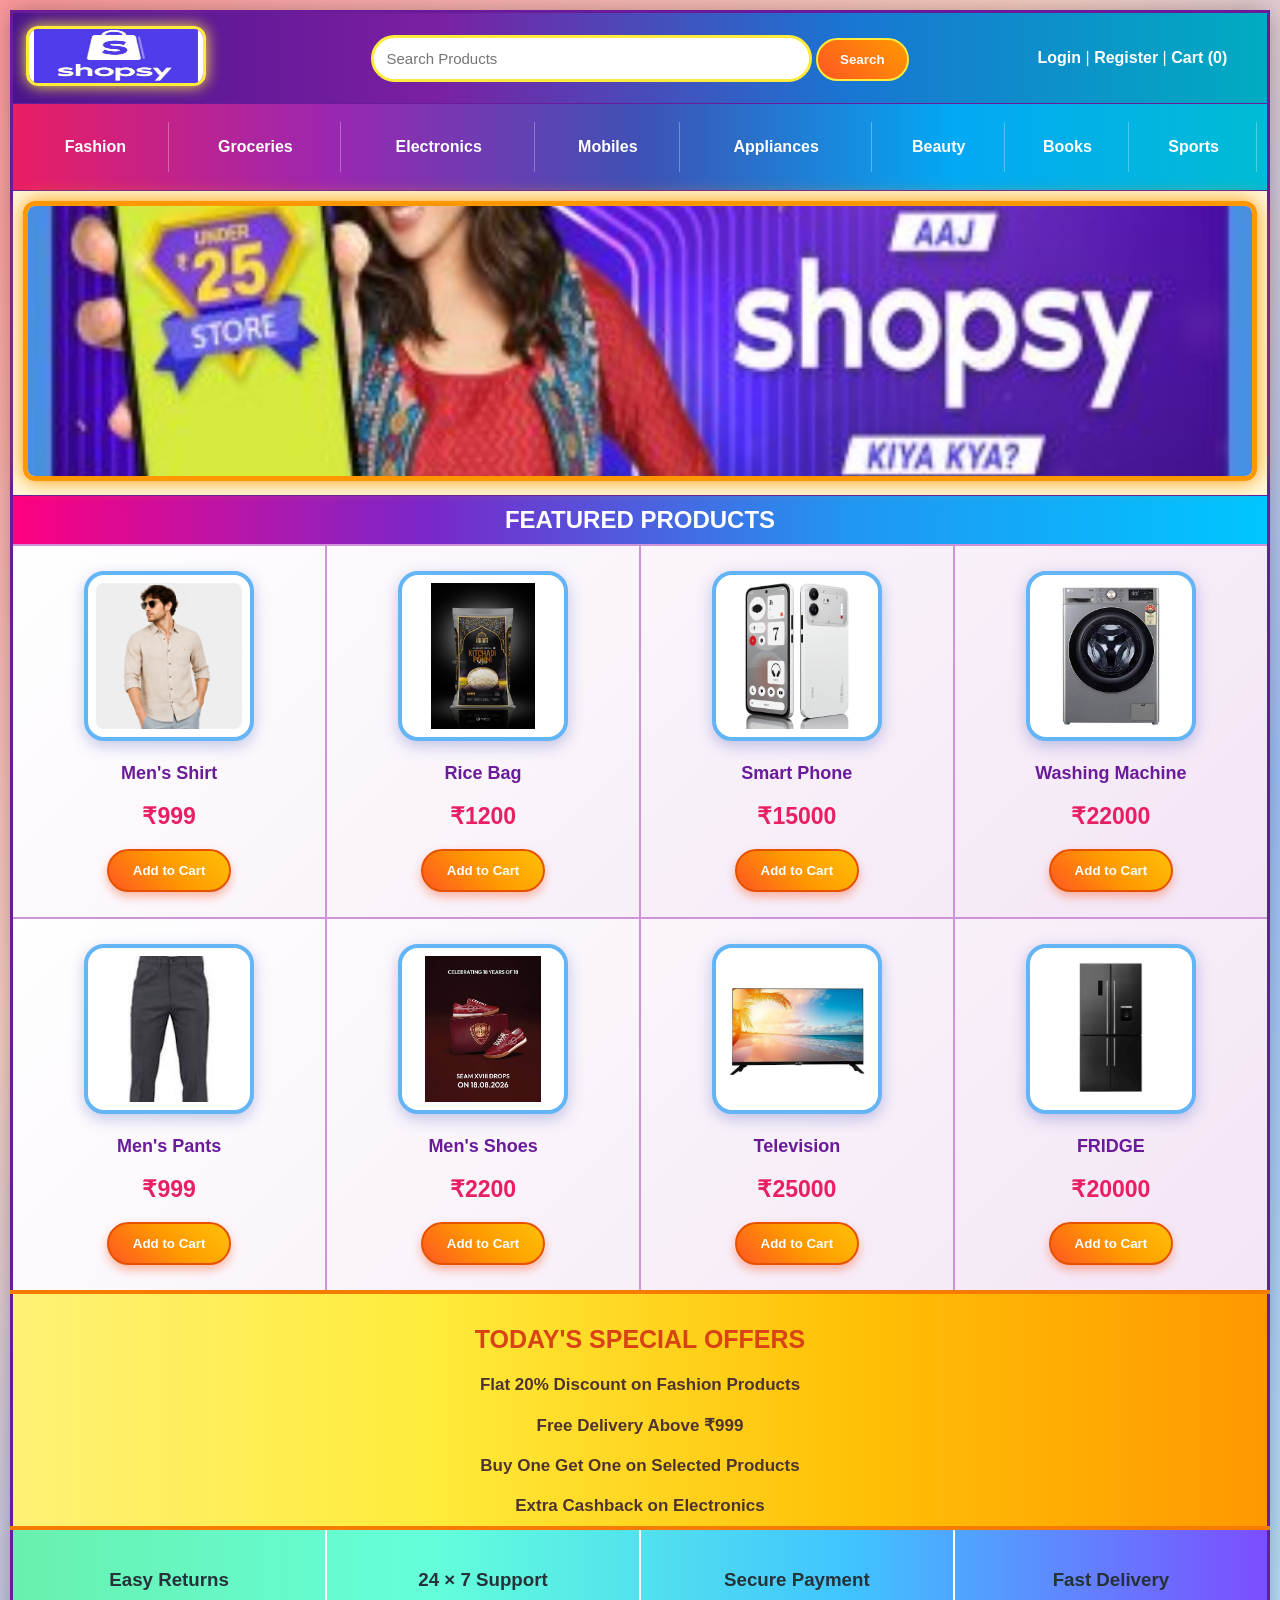
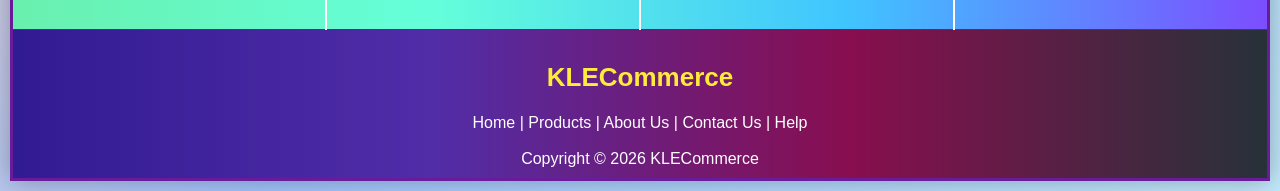
<file: e-commerce website/index.html>
<!DOCTYPE html>
<html>

<head>
    <title>KLECommerce</title>
   <link rel="stylesheet" href="./style.css">
</head>

<body background="images/background.png">

<table border="1" width="100%" cellpadding="10" cellspacing="0">

    <!-- HEADER -->

    <tr bgcolor="#0D47A1">

        <td colspan="4">

            <table width="100%">
                <tr>

                    <td width="20%">
                        <img src="images/website.jpg"
                             width="180"
                             height="60">
                    </td>

                    <td width="60%" align="center">

                        <input type="text"
                               size="45"
                               placeholder="Search Products">

                        <input type="submit"
                               value="Search">

                    </td>

                    <td width="20%" align="center">

                        <font color="white">

                            <b>Login</b> |
                            <b>Register</b> |
                            <b>Cart (0)</b>

                        </font>

                    </td>

                </tr>
            </table>

        </td>

    </tr>

    <!-- CATEGORY -->

    <tr bgcolor="#1976D2" align="center">

    <td colspan="4">

        <table width="100%" border="0">
            <tr align="center">

                <td><font color="white"><b>Fashion</b></font></td>
                <td><font color="white"><b>Groceries</b></font></td>
                <td><font color="white"><b>Electronics</b></font></td>
                <td><font color="white"><b>Mobiles</b></font></td>
                <td><font color="white"><b>Appliances</b></font></td>
                <td><font color="white"><b>Beauty</b></font></td>
                <td><font color="white"><b>Books</b></font></td>
                <td><font color="white"><b>Sports</b></font></td>

            </tr>
        </table>

    </td>
</tr>


    <!-- BANNER -->

    <tr>

        <td colspan="4" align="center" bgcolor="#FFF8DC">

            <img src="images/banner.jpg"
                 width="100%"
                 height="280"
                 alt="KLECommerce promotional banner showcasing featured products and special offers across fashion, groceries, electronics, and more categories">

        </td>

    </tr>

    <!-- PRODUCT TITLE -->

    <tr bgcolor="#1565C0">

        <td colspan="4" align="center">

            <font color="white" size="5">

                <b>FEATURED PRODUCTS</b>

            </font>

        </td>

    </tr>

    <!-- PRODUCTS -->

    <tr bgcolor="#FFFFFF">

        <td align="center">

            <img src="images/shirt.png"
                 width="170"
                 height="170">

            <h3>Men's Shirt</h3>

            <h2>₹999</h2>

            <input type="button"
                   value="Add to Cart">

        </td>

        <td align="center">

            <img src="images/rice bag.jpg "
                 width="170"
                 height="170">

            <h3>Rice Bag</h3>

            <h2>₹1200</h2>

            <input type="button"
                   value="Add to Cart">

        </td>

        <td align="center">

            <img src="images/phone.webp"
                 width="170"
                 height="170">

            <h3>Smart Phone</h3>

            <h2>₹15000</h2>

            <input type="button"
                   value="Add to Cart">

        </td>

        <td align="center">

            <img src="images/wm.jpg"
                 width="170"
                 height="170">

            <h3>Washing Machine</h3>

            <h2>₹22000</h2>

            <input type="button"
                   value="Add to Cart">

        </td>

    </tr>
    <tr bgcolor="#FFFFFF">

        <td align="center">

            <img src="images/pant.jpg"
                 width="170"
                 height="170">

            <h3>Men's Pants</h3>

            <h2>₹999</h2>

            <input type="button"
                   value="Add to Cart">

        </td>

        <td align="center">

            <img src="images/shoes.jpg "
                 width="170"
                 height="170">

            <h3>Men's Shoes</h3>

            <h2>₹2200</h2>

            <input type="button"
                   value="Add to Cart">

        </td>

        <td align="center">

            <img src="images/tv.jpg"
                 width="170"
                 height="170">

            <h3>Television</h3>

            <h2>₹25000</h2>

            <input type="button"
                   value="Add to Cart">

        </td>

        <td align="center">

            <img src="images/fridge.webp"
                 width="170"
                 height="170">

            <h3>FRIDGE</h3>

            <h2>₹20000</h2>

            <input type="button"
                   value="Add to Cart">

        </td>

    </tr>

    <!-- OFFERS -->

    <tr bgcolor="#FFF176">

        <td colspan="4" align="center">

            <h2>Today's Special Offers</h2>

            Flat 20% Discount on Fashion Products <br><br>

            Free Delivery Above ₹999 <br><br>

            Buy One Get One on Selected Products <br><br>

            Extra Cashback on Electronics

        </td>

    </tr>

    <!-- CUSTOMER SERVICES -->

    <tr bgcolor="#E8F5E9">

        <td align="center">

            <h3>Easy Returns</h3>

        </td>

        <td align="center">

            <h3>24 × 7 Support</h3>

        </td>

        <td align="center">

            <h3>Secure Payment</h3>

        </td>

        <td align="center">

            <h3>Fast Delivery</h3>

        </td>

    </tr>

    <!-- FOOTER -->

    <tr bgcolor="#263238">

        <td colspan="4" align="center">

            <font color="white">

                <h2>KLECommerce</h2>

                Home |
                Products |
                About Us |
                Contact Us |
                Help

                <br><br>

                Copyright © 2026 KLECommerce

            </font>

        </td>

    </tr>

</table>

</body>

</html>
</file>
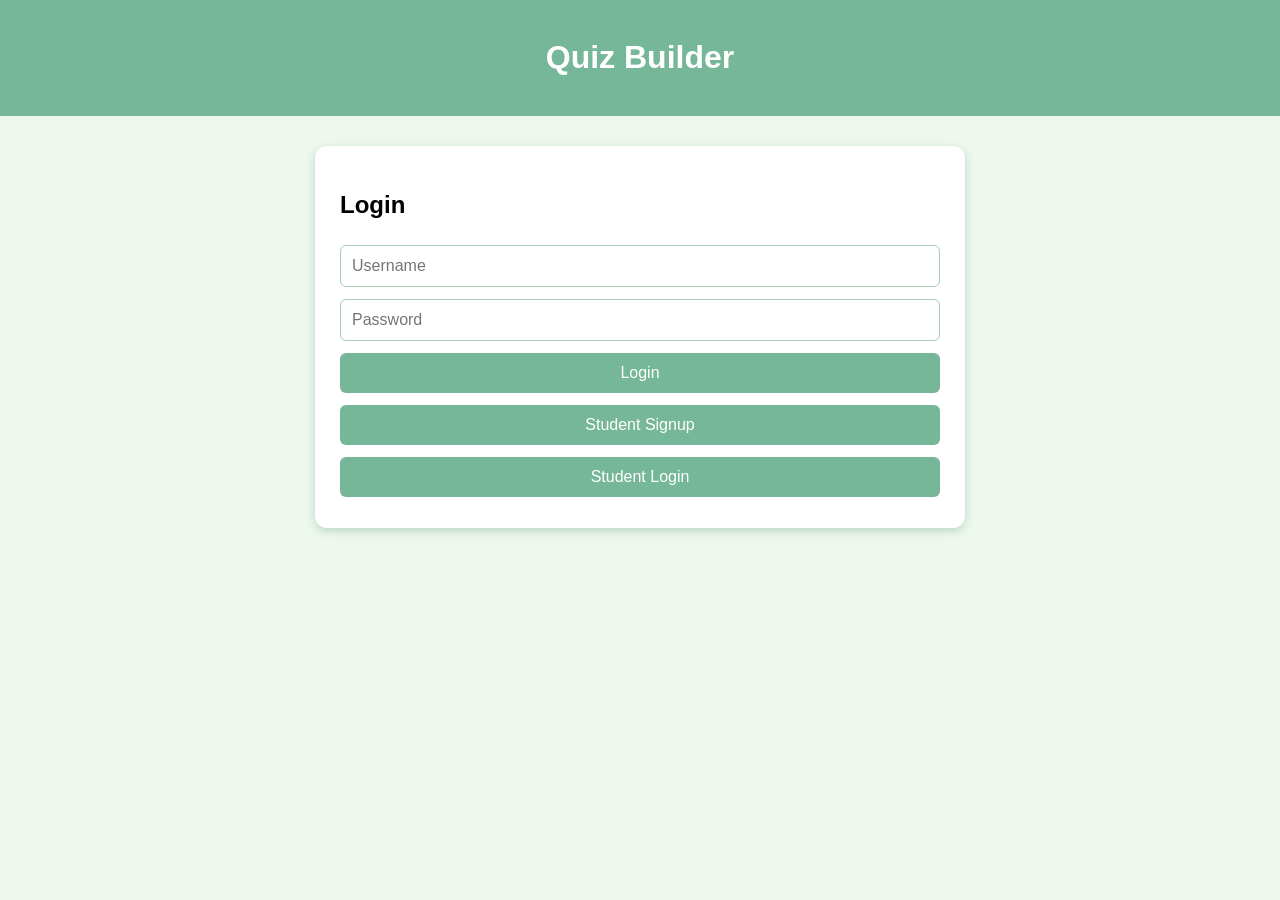
<file: Quiz builder/index.html>
<!DOCTYPE html>
<html>
<head>
    <title>Quiz Builder</title>
    <link rel="stylesheet" href="style.css">
</head>
<body>

<header>
    <h1>Quiz Builder</h1>
</header>

<!-- LOGIN PAGE -->
<div id="loginPage" class="box">
    <h2>Login</h2>

    <input id="loginUser" placeholder="Username">
    <input id="loginPass" type="password" placeholder="Password">

    <button onclick="login()">Login</button>

    <button onclick="show('signupPage')">Student Signup</button>

    <button onclick="show('studentLoginPage')">
        Student Login
    </button>
</div>


<!-- STUDENT SIGNUP -->
<div id="signupPage" class="box hide">
    <h2>Student Signup</h2>

    <input id="studentId" placeholder="Student ID">
    <input id="studentName" placeholder="Student Name">
    <input id="signUser" placeholder="Username">
    <input id="signPass" type="password" placeholder="Password">

    <button onclick="signup()">Create Account</button>

    <button onclick="show('loginPage')">
        Back to Login
    </button>
</div>


<!-- STUDENT LOGIN -->
<div id="studentLoginPage" class="box hide">

    <h2>Student Login</h2>

    <input id="studentLoginUser" placeholder="Username">

    <input id="studentLoginPass"
           type="password"
           placeholder="Password">

    <button onclick="studentLogin()">
        Student Login
    </button>

    <button onclick="show('loginPage')">
        Back to Login
    </button>

</div>


<!-- ADMIN MODULE -->
<div id="adminPage" class="box hide">

    <h2>Admin Module</h2>

    <input id="quizTitle" placeholder="Quiz Title">

    <input id="quizTime"
           type="number"
           placeholder="Time in Minutes">


    <select id="type" onchange="changeType()">

        <option value="mcq">
            Multiple Choice
        </option>

        <option value="tf">
            True / False
        </option>

        <option value="fill">
            Fill in the Blank
        </option>

    </select>


    <input id="question"
           placeholder="Enter Question">

    <input id="marks"
           type="number"
           placeholder="Marks">


    <!-- MCQ -->
    <div id="mcqFields">

        <input id="op1"
               placeholder="Option A">

        <input id="op2"
               placeholder="Option B">

        <input id="op3"
               placeholder="Option C">

        <input id="op4"
               placeholder="Option D">

        <input id="correct"
               placeholder="Correct Answer A/B/C/D">

    </div>


    <!-- TRUE FALSE -->
    <div id="tfFields" class="hide">

        <select id="tfAnswer">

            <option>True</option>

            <option>False</option>

        </select>

    </div>


    <!-- FILL -->
    <div id="fillFields" class="hide">

        <input id="fillAnswer"
               placeholder="Correct Answer">

    </div>


    <button onclick="addQuestion()">
        Add Question
    </button>

    <button onclick="saveQuiz()">
        Save Quiz
    </button>


    <h3>Added Questions</h3>

    <div id="questionList"></div>


    <h3>Student Result History</h3>

    <div id="history"></div>


    <button onclick="logout()">
        Logout
    </button>

</div>


<!-- STUDENT MODULE -->
<div id="userPage" class="box hide">

    <h2>Student Module</h2>

    <input id="writeId"
           placeholder="Student ID">

    <input id="writeName"
           placeholder="Student Name">


    <h3>Available Quizzes</h3>

    <div id="quizList"></div>


    <h3>My Results</h3>

    <div id="myResults"></div>


    <button onclick="logout()">
        Logout
    </button>

</div>


<!-- QUIZ PAGE -->
<div id="quizPage" class="box hide">

    <div class="top">

        <h2 id="playTitle"></h2>

        <b id="timer">
            Time: 00:00
        </b>

    </div>


    <p id="questionNumber"></p>

    <h3 id="playQuestion"></h3>

    <p id="questionMarks"></p>


    <div id="playOptions"></div>


    <input id="fillInput"
           class="hide"
           placeholder="Write your answer">


    <button onclick="submitAnswer()">
        Next
    </button>

</div>


<script src="script.js"></script>

</body>
</html>
</file>
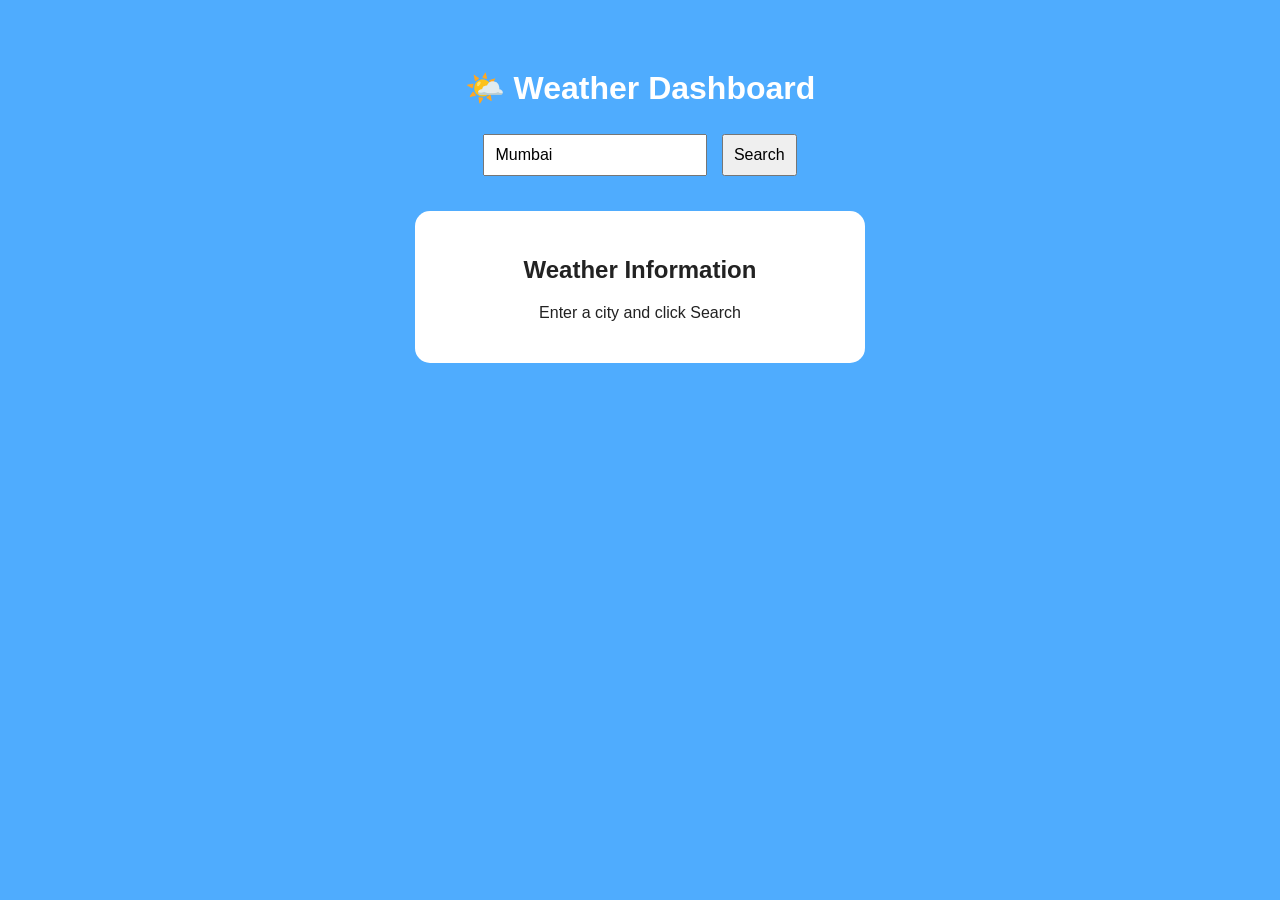
<file: exp-7/weather.html>
<!DOCTYPE html>
<html>
<head>
    <title>Weather Dashboard</title>

    <style>
        body {
            font-family: Arial;
            text-align: center;
            background: #4facfe;
            color: white;
            padding: 40px;
        }

        input, button {
            padding: 10px;
            font-size: 16px;
            margin: 5px;
        }

        button {
            cursor: pointer;
        }

        #weather {
            margin: 30px auto;
            padding: 25px;
            max-width: 400px;
            background: white;
            color: #222;
            border-radius: 15px;
        }
    </style>
</head>

<body>

    <h1>🌤️ Weather Dashboard</h1>

    <input id="city" type="text" placeholder="Enter city" value="Mumbai">
    <button onclick="getWeather()">Search</button>

    <div id="weather">
        <h2>Weather Information</h2>
        <p id="result">Enter a city and click Search</p>
    </div>

    <script>
        async function getWeather() {

            const city = document.getElementById("city").value;
            const result = document.getElementById("result");

            if (city === "") {
                result.innerHTML = "Please enter a city.";
                return;
            }

            result.innerHTML = "Loading...";

            try {

                // Get latitude and longitude
                const geoResponse = await fetch(
                    `https://geocoding-api.open-meteo.com/v1/search?name=${city}&count=1`
                );

                const geoData = await geoResponse.json();

                if (!geoData.results) {
                    result.innerHTML = "City not found.";
                    return;
                }

                const location = geoData.results[0];

                // Get weather
                const weatherResponse = await fetch(
                    `https://api.open-meteo.com/v1/forecast?latitude=${location.latitude}&longitude=${location.longitude}&current=temperature_2m,relative_humidity_2m,wind_speed_10m`
                );

                const weatherData = await weatherResponse.json();

                const weather = weatherData.current;

                // Display result
                result.innerHTML = `
                    <h2>${location.name}</h2>
                    <p>🌡️ Temperature: ${weather.temperature_2m} °C</p>
                    <p>💧 Humidity: ${weather.relative_humidity_2m}%</p>
                    <p>💨 Wind Speed: ${weather.wind_speed_10m} km/h</p>
                `;

            } catch (error) {

                result.innerHTML =
                    "❌ Error fetching weather data.";

                console.log(error);
            }
        }
    </script>

</body>
</html>
</file>
<file: e-commerce website/style.css>
* {
    box-sizing: border-box;
}

body {
    margin: 0;
    padding: 10px;
    font-family: Arial, sans-serif;
    background: linear-gradient(135deg, #ff9a9e, #fad0c4, #a1c4fd, #c2e9fb);
}

body > table {
    width: 100%;
    border-collapse: collapse;
    border: 3px solid #6a1b9a;
    box-shadow: 0 0 25px rgba(0, 0, 0, 0.3);
}

/* HEADER */
body > table > tbody > tr:first-child {
    background: linear-gradient(90deg, #4a148c, #7b1fa2, #1976d2, #00acc1) !important;
}

body > table > tbody > tr:first-child img {
    border-radius: 12px;
    border: 3px solid #ffeb3b;
    box-shadow: 0 0 15px #ffeb3b;
}

input[type="text"] {
    padding: 12px;
    width: 60%;
    border: 3px solid #ffeb3b;
    border-radius: 25px;
    font-size: 15px;
    outline: none;
}

input[type="text"]:focus {
    border-color: #ff4081;
}

input[type="submit"] {
    padding: 12px 22px;
    background: linear-gradient(45deg, #ff5722, #ff9800);
    color: white;
    border: 2px solid #ffeb3b;
    border-radius: 25px;
    font-weight: bold;
    cursor: pointer;
}

input[type="submit"]:hover {
    background: linear-gradient(45deg, #e91e63, #9c27b0);
}

/* CATEGORY */
body > table > tbody > tr:nth-child(2) {
    background: linear-gradient(
        90deg,
        #e91e63,
        #9c27b0,
        #3f51b5,
        #03a9f4,
        #00bcd4
    ) !important;
}

body > table > tbody > tr:nth-child(2) td {
    padding: 16px 8px;
    color: white;
    font-weight: bold;
    border-right: 1px solid rgba(255,255,255,0.3);
    cursor: pointer;
}

body > table > tbody > tr:nth-child(2) td:hover {
    background-color: #ff9800;
}

/* BANNER */
body > table > tbody > tr:nth-child(3) {
    background: linear-gradient(
        90deg,
        #fff176,
        #ffcc80,
        #f8bbd0
    ) !important;
}

body > table > tbody > tr:nth-child(3) img {
    width: 100%;
    height: 280px;
    object-fit: cover;
    border: 5px solid #ff9800;
    border-radius: 12px;
    box-shadow: 0 0 20px #ff9800;
}

/* FEATURED PRODUCTS */
body > table > tbody > tr:nth-child(4) {
    background: linear-gradient(
        90deg,
        #ff0080,
        #7928ca,
        #2196f3,
        #00c6ff
    ) !important;
}

body > table > tbody > tr:nth-child(4) font {
    color: white !important;
}

/* PRODUCTS */
body > table > tbody > tr:nth-child(5),
body > table > tbody > tr:nth-child(6) {
    background: linear-gradient(
        135deg,
        #ffffff,
        #f3e5f5
    ) !important;
}

body > table > tbody > tr:nth-child(5) td,
body > table > tbody > tr:nth-child(6) td {
    padding: 25px 15px;
    border: 2px solid #ce93d8;
    transition: 0.3s;
}

body > table > tbody > tr:nth-child(5) td:hover,
body > table > tbody > tr:nth-child(6) td:hover {
    background: linear-gradient(
        135deg,
        #e1f5fe,
        #fce4ec,
        #fff9c4
    ) !important;
    box-shadow: 0 0 20px #ba68c8;
}

body > table > tbody > tr:nth-child(5) img,
body > table > tbody > tr:nth-child(6) img {
    width: 170px;
    height: 170px;
    object-fit: contain;
    padding: 8px;
    border: 4px solid #64b5f6;
    border-radius: 20px;
    background-color: white;
    box-shadow: 0 5px 15px rgba(63,81,181,0.3);
    transition: 0.3s;
}

body > table > tbody > tr:nth-child(5) td:hover img,
body > table > tbody > tr:nth-child(6) td:hover img {
    transform: scale(1.08);
    border-color: #ff4081;
    box-shadow: 0 0 20px #ff4081;
}

/* PRODUCT NAME */
body > table > tbody > tr:nth-child(5) h3,
body > table > tbody > tr:nth-child(6) h3 {
    color: #6a1b9a;
    font-size: 18px;
}

/* PRICE */
body > table > tbody > tr:nth-child(5) h2,
body > table > tbody > tr:nth-child(6) h2 {
    color: #e91e63;
    font-size: 23px;
}

/* ADD TO CART */
input[type="button"] {
    padding: 12px 24px;
    background: linear-gradient(
        45deg,
        #ff5722,
        #ff9800,
        #ffc107
    );
    color: white;
    border: 2px solid #e65100;
    border-radius: 25px;
    font-weight: bold;
    cursor: pointer;
    box-shadow: 0 5px 10px rgba(255,87,34,0.4);
}

input[type="button"]:hover {
    background: linear-gradient(45deg, #e91e63, #9c27b0);
    transform: scale(1.08);
}

/* OFFERS */
body > table > tbody > tr:nth-child(7) {
    background: linear-gradient(
        90deg,
        #fff176,
        #ffeb3b,
        #ffc107,
        #ff9800
    ) !important;
    border-top: 4px solid #f57c00;
    border-bottom: 4px solid #f57c00;
}

body > table > tbody > tr:nth-child(7) h2 {
    color: #d84315;
    text-transform: uppercase;
    font-size: 25px;
}

body > table > tbody > tr:nth-child(7) {
    color: #4e342e;
    font-size: 17px;
    font-weight: bold;
}

/* CUSTOMER SERVICES */
body > table > tbody > tr:nth-child(8) {
    background: linear-gradient(
        90deg,
        #69f0ae,
        #64ffda,
        #40c4ff,
        #7c4dff
    ) !important;
}

body > table > tbody > tr:nth-child(8) td {
    padding: 20px;
    border-right: 2px solid white;
}

body > table > tbody > tr:nth-child(8) h3 {
    color: #263238;
}

/* FOOTER */
body > table > tbody > tr:nth-child(9) {
    background: linear-gradient(
        90deg,
        #311b92,
        #512da8,
        #880e4f,
        #263238
    ) !important;
    color: white;
}

body > table > tbody > tr:nth-child(9) h2 {
    color: #ffeb3b;
    font-size: 26px;
}

/* RESPONSIVE */
@media screen and (max-width: 800px) {
    body {
        padding: 3px;
    }

    input[type="text"] {
        width: 50%;
    }

    body > table > tbody > tr:nth-child(5) img,
    body > table > tbody > tr:nth-child(6) img {
        width: 120px;
        height: 120px;
    }

    body > table > tbody > tr:nth-child(5) td,
    body > table > tbody > tr:nth-child(6) td {
        padding: 10px 5px;
    }
}
</file>
<file: Quiz builder/style.css>
*{
    box-sizing:border-box;
}

body{
    margin:0;
    font-family:Arial;
    background:#eef8ee;
}

header{
    background:#75b798;
    color:white;
    text-align:center;
    padding:18px;
}

.box{
    width:90%;
    max-width:650px;
    margin:30px auto;
    padding:25px;
    background:white;
    border-radius:12px;
    box-shadow:0 3px 10px #b8d8c0;
}

input,select{
    width:100%;
    padding:11px;
    margin:6px 0;
    border:1px solid #a8cdb2;
    border-radius:6px;
    font-size:16px;
}

button{
    width:100%;
    padding:11px;
    margin:6px 0;
    border:0;
    border-radius:6px;
    background:#75b798;
    color:white;
    font-size:16px;
    cursor:pointer;
}

button:hover{
    background:#5d9f80;
}

.hide{
    display:none;
}

#questionList,
#quizList,
#myResults{
    display:grid;
    grid-template-columns:repeat(2,1fr);
    gap:10px;
    margin-top:15px;
}

#questionList div,
#quizList div,
#myResults div{
    background:#edf7ef;
    padding:12px;
    border-radius:6px;
}

.top{
    display:flex;
    justify-content:space-between;
    align-items:center;
    gap:15px;
}

#timer{
    background:#e1f1e5;
    padding:10px;
    border-radius:6px;
}

#playOptions{
    display:flex;
    flex-direction:column;
    gap:8px;
}

#playOptions button{
    width:100%;
}

#mcqFields{
    display:grid;
    grid-template-columns:1fr 1fr;
    gap:8px;
}

#history{
    overflow-x:auto;
}

table{
    width:100%;
    border-collapse:collapse;
}

th,td{
    border:1px solid #b8d8c0;
    padding:9px;
    text-align:center;
}

th{
    background:#dcefe2;
}

@media(max-width:600px){
    #questionList,
    #quizList,
    #myResults,
    #mcqFields{
        grid-template-columns:1fr;
    }

    .top{
        flex-direction:column;
        align-items:stretch;
    }
}
</file>
